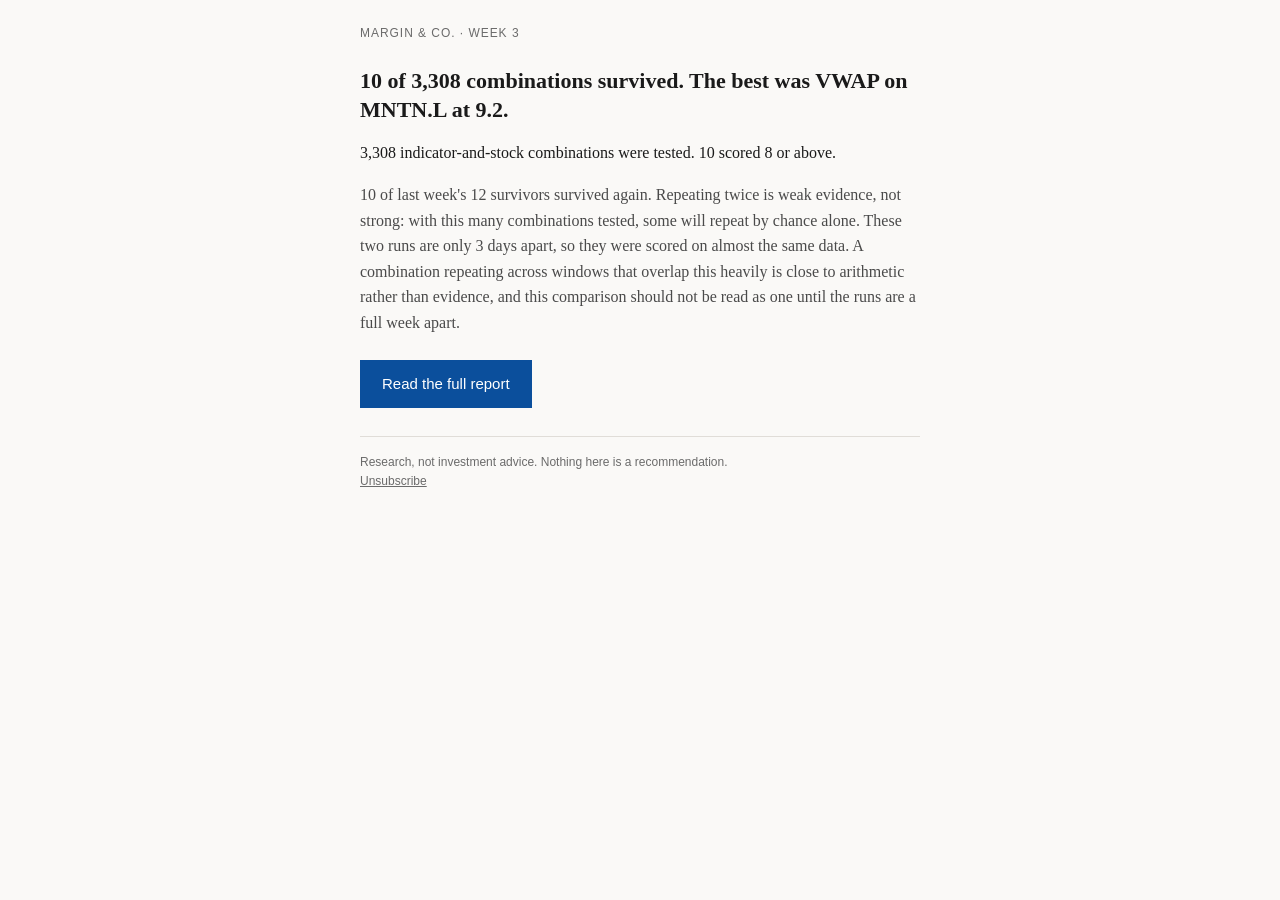
<file: reports/output/week03_email.html>
<!doctype html>
<html lang="en-GB"><body style="margin:0;padding:24px;background:#faf9f7;
  font-family:Georgia,'Times New Roman',serif;color:#1a1a1a;line-height:1.6;">
  <div style="max-width:560px;margin:0 auto;">
    <p style="font-family:Helvetica,Arial,sans-serif;font-size:12px;
       letter-spacing:.08em;text-transform:uppercase;color:#6b6b6b;
       margin:0 0 24px;">Margin &amp; Co. &middot; Week 3</p>

    <h1 style="font-size:22px;line-height:1.3;margin:0 0 16px;font-weight:600;"
      >10 of 3,308 combinations survived. The best was VWAP on MNTN.L at 9.2.</h1>

    <p style="margin:0 0 16px;">3,308 indicator-and-stock combinations were tested. 10 scored 8 or above.</p>

    <p style="margin:0 0 24px;color:#4a4a4a;">10 of last week's 12 survivors survived again. Repeating twice is weak evidence, not strong: with this many combinations tested, some will repeat by chance alone. These two runs are only 3 days apart, so they were scored on almost the same data. A combination repeating across windows that overlap this heavily is close to arithmetic rather than evidence, and this comparison should not be read as one until the runs are a full week apart.</p>

    <p style="margin:0 0 28px;">
      <a href="https://marginco.co.uk/" style="display:inline-block;background:#0B4F9C;color:#fff;
         text-decoration:none;padding:12px 22px;font-family:Helvetica,Arial,sans-serif;
         font-size:15px;">Read the full report</a>
    </p>

    <p style="font-family:Helvetica,Arial,sans-serif;font-size:12px;
       color:#6b6b6b;border-top:1px solid #e0ddd8;padding-top:16px;margin:0;">
      Research, not investment advice. Nothing here is a recommendation.<br>
      <a href="https://marginco.co.uk/unsubscribe?t=EXAMPLE-TOKEN" style="color:#6b6b6b;">Unsubscribe</a>
    </p>
  </div>
</body></html>
</file>
